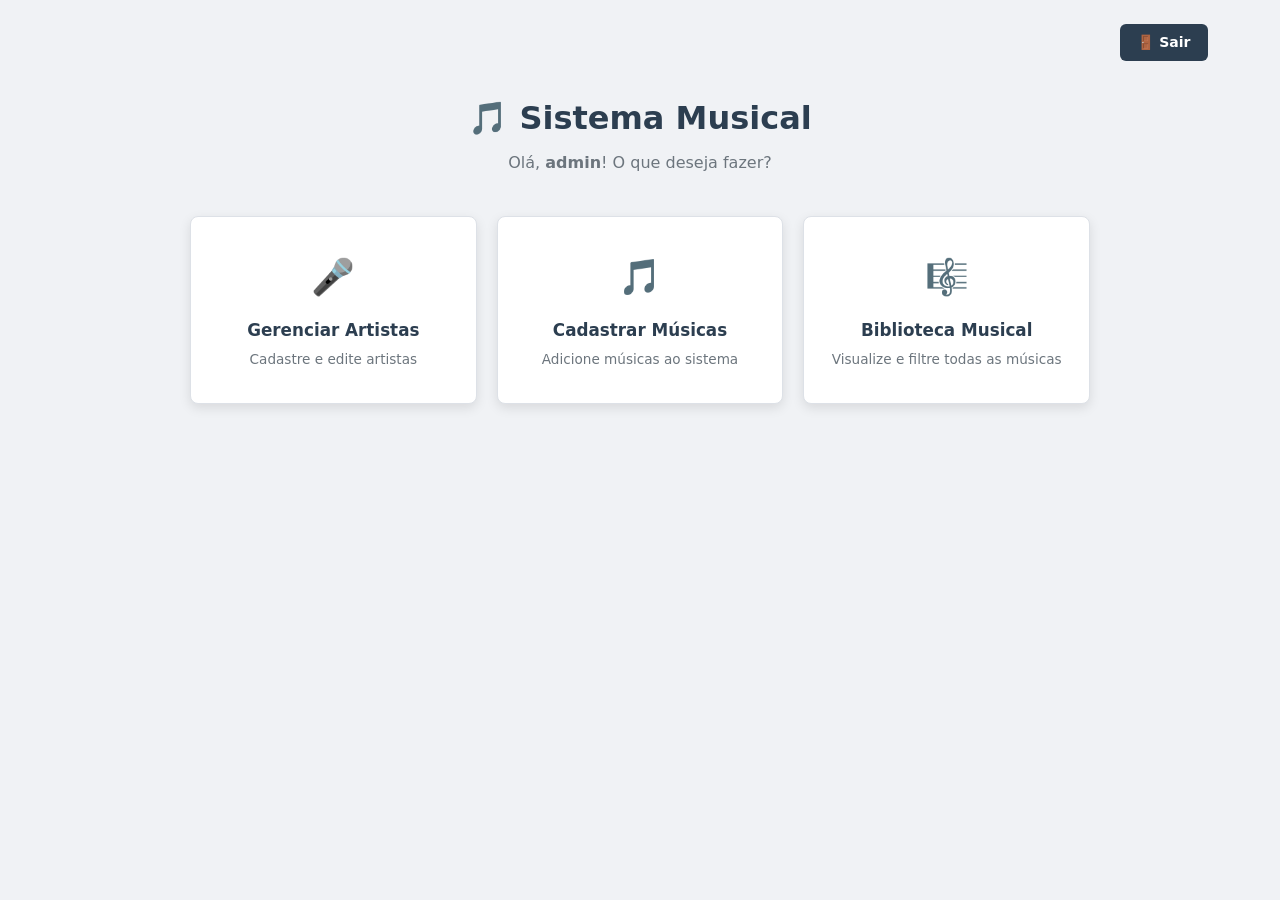
<file: sistema-musical/index.html>
<!DOCTYPE html>
<html lang="pt-br">
<head>
    <!-- O head é igual ao do login: só muda o title. -->
    <meta charset="UTF-8">
    <meta name="viewport" content="width=device-width, initial-scale=1.0">
    <title>Menu Principal — Sistema Musical</title>
    <link rel="icon" href="data:image/svg+xml,<svg xmlns=%27http://www.w3.org/2000/svg%27 viewBox=%270 0 100 100%27><text y=%27.9em%27 font-size=%2790%27>🎵</text></svg>">
    <link rel="stylesheet" href="styles.css">
</head>
<body>

    <!-- container: caixa com largura máxima, centralizada. Usada em todas as telas, menos no login. -->
    <div class="container">

        <!-- topbar: barra de cima. O CSS (flex-end) joga o botão Sair para a direita. -->
        <div class="topbar">
            <!-- Um link (a) com cara de botão: a classe btn-back deixa ele escuro. -->
            <!-- Na Sprint 2 este link vai para logout.php, que encerra a sessão. -->
            <a href="login.html" class="btn-back">🚪 Sair</a>
        </div>

        <!-- page-header: as boas-vindas, centralizadas. -->
        <div class="page-header">
            <h1>🎵 Sistema Musical</h1>
            <!-- "admin" está fixo (dado inventado). Na Sprint 2 o PHP mostra o nome de quem entrou. -->
            <p>Olá, <strong>admin</strong>! O que deseja fazer?</p>
        </div>

        <!-- menu-grid: a grade dos 3 cards. O CSS usa display: grid para colocá-los lado a lado. -->
        <div class="menu-grid">

            <!-- Cada menu-card tem um link (a) que ocupa o card inteiro: clicar em qualquer parte leva à tela. -->
            <div class="menu-card">
                <a href="cadastro_artista.html">
                    <div class="menu-card-icon">🎤</div>
                    <div class="menu-card-title">Gerenciar Artistas</div>
                    <div class="menu-card-desc">Cadastre e edite artistas</div>
                </a>
            </div>

            <div class="menu-card">
                <a href="cadastro_musica.html">
                    <div class="menu-card-icon">🎵</div>
                    <div class="menu-card-title">Cadastrar Músicas</div>
                    <div class="menu-card-desc">Adicione músicas ao sistema</div>
                </a>
            </div>

            <div class="menu-card">
                <a href="listagem_musicas.html">
                    <div class="menu-card-icon">🎼</div>
                    <div class="menu-card-title">Biblioteca Musical</div>
                    <div class="menu-card-desc">Visualize e filtre todas as músicas</div>
                </a>
            </div>

        </div>

    </div>
</body>
</html>
</file>
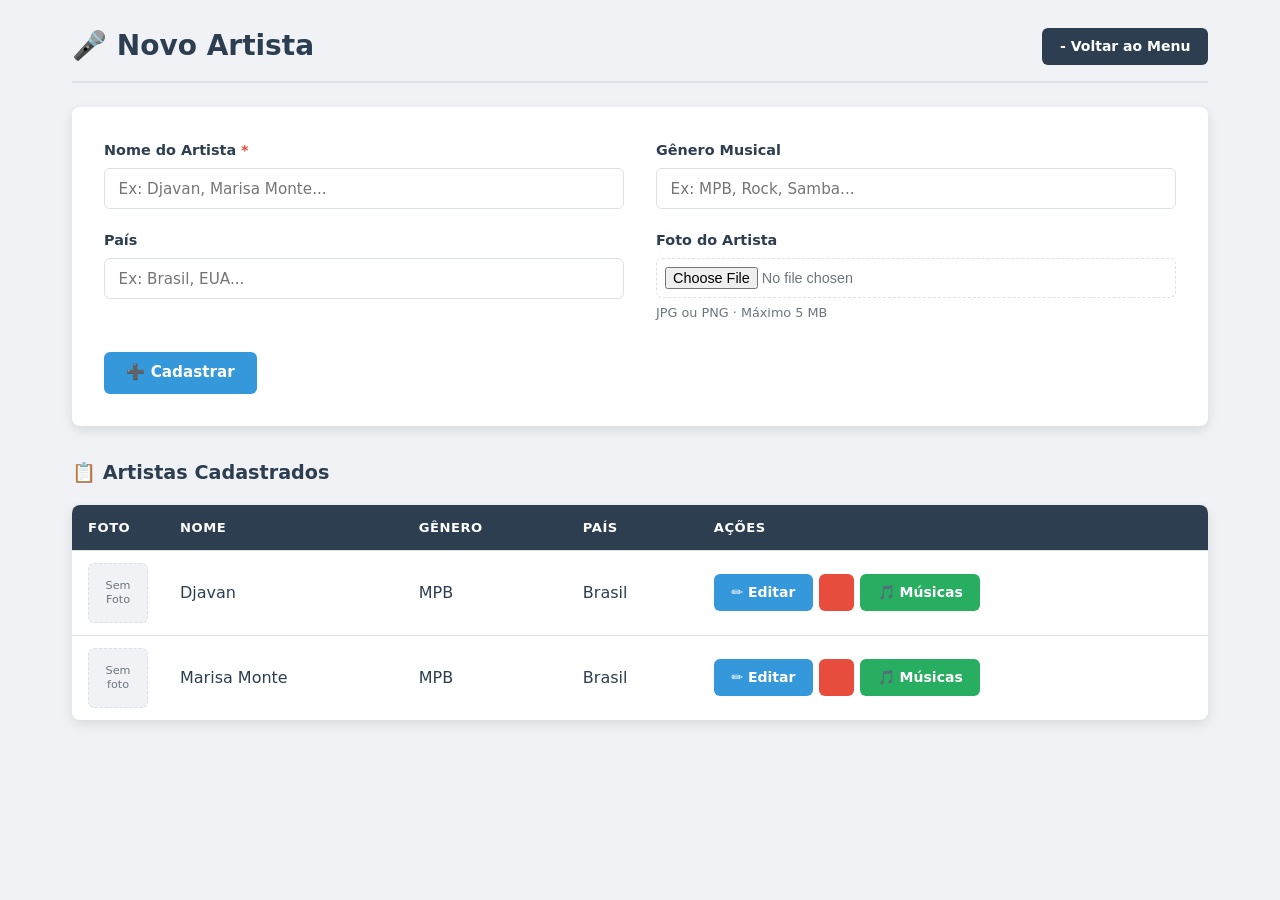
<file: sistema-musical/cadastro_artista.html>
<!doctype html>
<html lang="pt-br">
  <head>
    <meta charset="UTF-8" />
    <meta name="viewport" content="width=device-width, initial-scale=1.0" />
    <title>Novo artista - Sistema Musical</title>
    <link
      rel="icon"
      href="data:image/svg+xml,<svg xmlns=%27http://www.w3.org/2000/svg%27 viewBox=%270 0 100
100%27><text y=%27.9em%27 font-size=%2790%27>🎵</text></svg>"
    />
    <link rel="stylesheet" href="styles.css" />
  </head>
  <body>
    <div class="container">
      <!-- A mesma barra de título da Biblioteca (o CSS já existe desde a aula 2). -->
      <div class="page-header-bar">
        <h2>🎤 Novo Artista</h2>
        <div class="header-actions">
          <a href="index.html" class="btn-back">- Voltar ao Menu</a>
        </div>
      </div>

      <!-- 
         FORMULÁRIO DE CADASTRO DO ARTISTA (o "criador")
         method="post": envia os dados escondidos. É o certo para cadastrar.
         enctype="multipart/form-data": OBRIGATÓRIO para enviar arquivo (a foto)
         Não muda nada na tela, mas sem ele a foto não ao php na Sprint 2.
    -->
      <form action="#" method="post" enctype="multipart/form-data">
        <!-- form-grid: o CSS transforma em 2 colunas (grid ifr lfr). Os campos se encaixam 2 por linha. -->
        <div class="form-grid">
          <div class="form-group">
            <!-- O * vermelho avisa que o campo é obrigatório. A cor vem da variável --red. -->
            <label for="nome"
              >Nome do Artista <span style="color: var(--red)">*</span></label
            >
            <!-- required: o navegador não deixa cadastrar sem nome. -->
            <input
              type="text"
              id="nome"
              name="nome"
              required
              placeholder="Ex: Djavan, Marisa Monte..."
            />
          </div>

          <div class="form-group">
            <!-- Campo opcional (sem required). -->
            <label for="genero">Gênero Musical</label>
            <input
              type="text"
              id="genero"
              name="genero"
              placeholder="Ex: MPB, Rock, Samba..."
            />
          </div>

          <div class="form-group">
            <label for="país">País</label>
            <input
              type="text"
              id="país"
              name="país"
              placeholder="Ex: Brasil, EUA..."
            />
          </div>

          <div class="form-group">
            <label for="imagem">Foto do Artista</label>
            <!-- type="file": abre a janela para escolher um arquivo.
                     accept="image/*": mostra só imagens. -->
            <input type="file" id="imagem" name="imagem" accept="image/*" />
            <!-- small: texto pequeno de akuda embaixo do campo. -->
            <small>JPG ou PNG · Máximo 5 MB </small>
          </div>
        </div>
        <!-- fim .form-grid -->

        <!-- form-actions: a área dos botões do formulário (flex). -->
        <div class="form-actions">
          <button type="submit" class="btn-primary">➕ Cadastrar</button>
        </div>
      </form>

      <!-- ========== TABELA DE ARTISTAS (dados fixos nesta fase) ==========
         Usa as MESMAS classes da tabela da Biblioteca: o visual já vem pronto. -->
      <h3>📋 Artistas Cadastrados</h3>
      <!-- h3: subtítulo da tabela -->

      <div class="table-container">
        <table>
          <thead>
            <tr>
              <th class="col-foto">Foto</th>
              <th>Nome</th>
              <th>Gênero</th>
              <th>País</th>
              <th class="col-acoes">Ações</th>
            </tr>
          </thead>
          <tbody>
            <!-- Cada tr = um artista. -->
            <tr>
              <td>
                <div class="no-image">Sem <br />Foto</div>
              </td>
              <td>Djavan</td>
              <td>MPB</td>
              <td>Brasil</td>
              <td>
                <div class="action-buttons">
                  <a href="#" class="btn-edit">✏️ Editar</a>
                  <a href="#" class="btn-delete">️</a>
                  <!-- btn-music (verde): leva ao cadastro das músicas DESTE artista. -->
                  <a href="cadastro_musica.html" class="btn-music"
                    >🎵 Músicas</a
                  >
                </div>
              </td>
            </tr>
            <tr>
              <td>
                <div class="no-image">Sem<br />foto</div>
              </td>
              <td>Marisa Monte</td>
              <td>MPB</td>
              <td>Brasil</td>
              <td>
                <div class="action-buttons">
                  <a href="#" class="btn-edit">✏️ Editar</a>
                  <a href="#" class="btn-delete">️</a>
                  <a href="cadastro_musica.html" class="btn-music"
                    >🎵 Músicas</a
                  >
                </div>
              </td>
            </tr>
          </tbody>
        </table>
      </div>
    </div>
  </body>
</html>
</file>
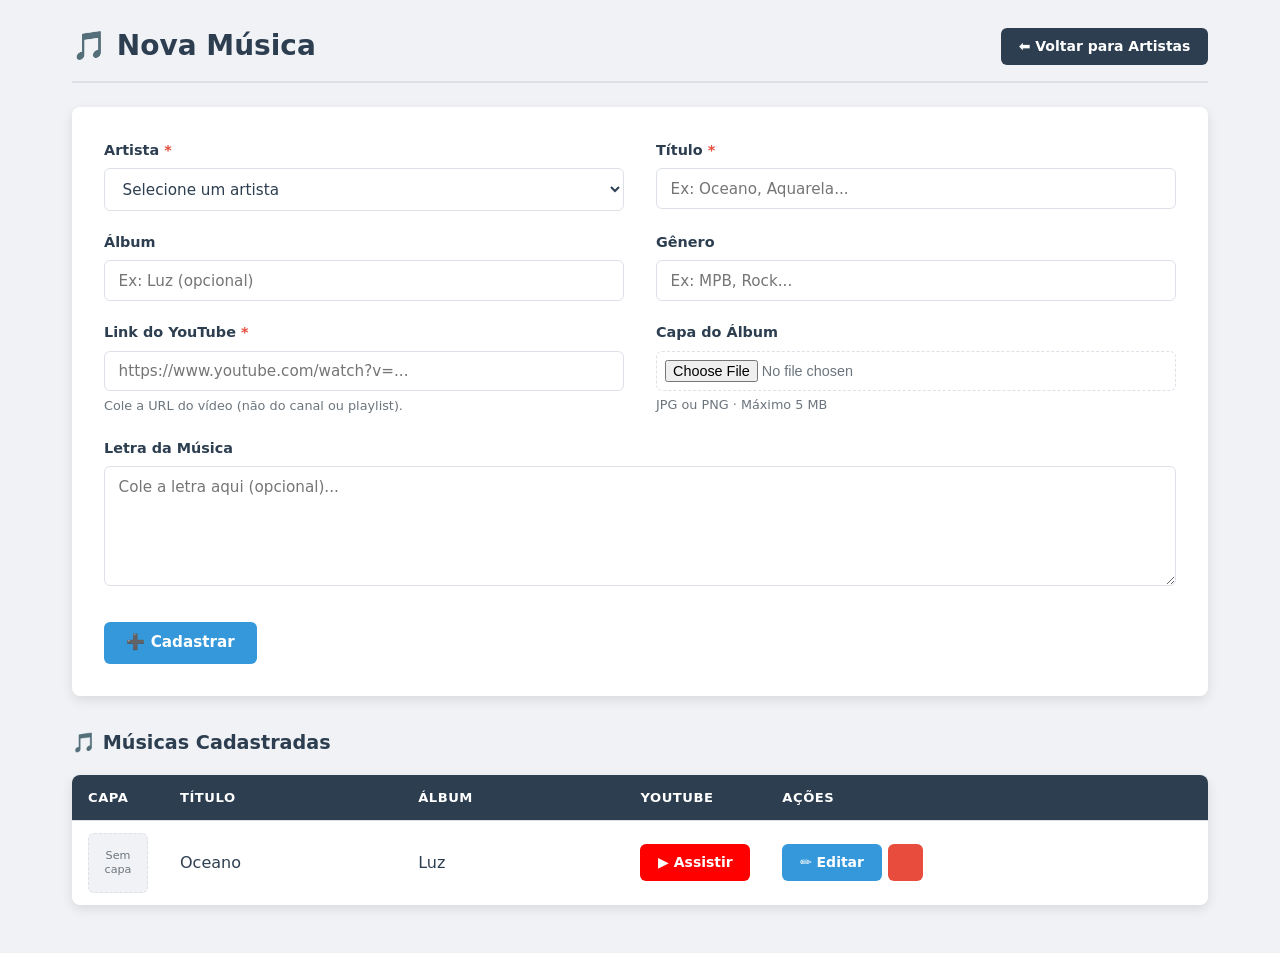
<file: sistema-musical/cadastro_musica.html>
<!doctype html>
<html lang="pt-br">
  <head>
    <meta charset="UTF-8" />
    <meta name="viewport" content="width=device-width, initial-scale=1.0" />
    <title>Nova Música — Sistema Musical</title>
    <link
      rel="icon"
      href="data:image/svg+xml,<svg xmlns=%27http://www.w3.org/2000/svg%27 viewBox=%270 0 100 100%27><text y=%27.9em%27 font-size=%2790%27>🎵</text></svg>"
    />
    <link rel="stylesheet" href="styles.css" />
  </head>
  <body>
    <div class="container">
      <!-- Aqui o botão volta para os ARTISTAS: chegamos nesta tela pelo botão verde "Músicas". -->
      <div class="page-header-bar">
        <h2>🎵 Nova Música</h2>
        <div class="header-actions">
          <a href="cadastro_artista.html" class="btn-back"
            >⬅ Voltar para Artistas</a
          >
        </div>
      </div>

      <!-- FORMULÁRIO DA MÚSICA (a "obra"). Igual ao do artista: post, enctype e form-grid. -->
      <form method="post" action="#" enctype="multipart/form-data">
        <div class="form-grid">
          <!-- Linha 1: Artista + Título -->
          <div class="form-group">
            <label for="artista_id"
              >Artista <span style="color: var(--red)">*</span></label
            >
            <!--
select required: a música PRECISA de um artista.
A 1a opção tem value="" (vazio): se a pessoa não escolher, o required bloqueia.
value="1", "2": o código do artista. Na Sprint 2 é assim que o banco
liga a música ao artista dela (chave estrangeira artista_id).
-->
            <select name="artista_id" id="artista_id" required>
              <option value="">Selecione um artista</option>
              <option value="1">Djavan</option>
              <option value="2">Marisa Monte</option>
            </select>
          </div>

          <div class="form-group">
            <label for="titulo"
              >Título <span style="color: var(--red)">*</span></label
            >
            <input
              type="text"
              id="titulo"
              name="titulo"
              required
              placeholder="Ex: Oceano, Aquarela..."
            />
          </div>

          <!-- Linha 2: Álbum + Gênero (opcionais) -->
          <div class="form-group">
            <label for="album">Álbum</label>
            <input
              type="text"
              id="album"
              name="album"
              placeholder="Ex: Luz (opcional)"
            />
          </div>

          <div class="form-group">
            <label for="genero">Gênero</label>
            <input
              type="text"
              id="genero"
              name="genero"
              placeholder="Ex: MPB, Rock..."
            />
          </div>

          <!-- Linha 3: YouTube + Capa -->
          <div class="form-group">
            <label for="youtube_link"
              >Link do YouTube <span style="color: var(--red)">*</span></label
            >
            <!-- type="url": o navegador confere se é um endereço de internet (http...). -->
            <input
              type="url"
              id="youtube_link"
              name="youtube_link"
              required
              placeholder="https://www.youtube.com/watch?v=..."
            />
            <small>Cole a URL do vídeo (não do canal ou playlist).</small>
          </div>

          <div class="form-group">
            <label for="imagem_capa">Capa do Álbum</label>
            <!-- O mesmo campo de foto do artista: só imagens. -->
            <input
              type="file"
              id="imagem_capa"
              name="imagem_capa"
              accept="image/*"
            />
            <small>JPG ou PNG · Máximo 5 MB</small>
          </div>

          <!-- Linha 4: Letra. A classe "full" faz este campo ocupar as 2 colunas (grid-column: 1 / -1). -->
          <div class="form-group full">
            <label for="letra">Letra da Música</label>
            <!-- textarea: caixa de texto com várias linhas. Diferente do input, ela tem fechamento. -->
            <textarea
              id="letra"
              name="letra"
              placeholder="Cole a letra aqui (opcional)..."
            ></textarea>
          </div>
        </div>
        <!-- fim .form-grid -->

        <div class="form-actions">
          <button type="submit" class="btn-primary">➕ Cadastrar</button>
        </div>
      </form>

      <!-- ========== TABELA DE MÚSICAS DO ARTISTA (dados fixos nesta fase) ========== -->
      <h3>🎵 Músicas Cadastradas</h3>
      <div class="table-container">
        <table>
          <thead>
            <tr>
              <th class="col-capa">Capa</th>
              <th>Título</th>
              <th>Álbum</th>
              <th class="col-youtube">YouTube</th>
              <th class="col-acoes">Ações</th>
            </tr>
          </thead>
          <tbody>
            <tr>
              <td>
                <div class="no-image">Sem<br />capa</div>
              </td>
              <td>Oceano</td>
              <td>Luz</td>
              <!-- Abre o vídeo numa aba nova. -->
              <td>
                <a href="#" target="_blank" class="btn-youtube">▶ Assistir</a>
              </td>
              <td>
                <div class="action-buttons">
                  <a href="#" class="btn-edit">✏️ Editar</a>
                  <a href="#" class="btn-delete">️</a>
                </div>
              </td>
            </tr>
          </tbody>
        </table>
      </div>
    </div>
  </body>
</html>
</file>
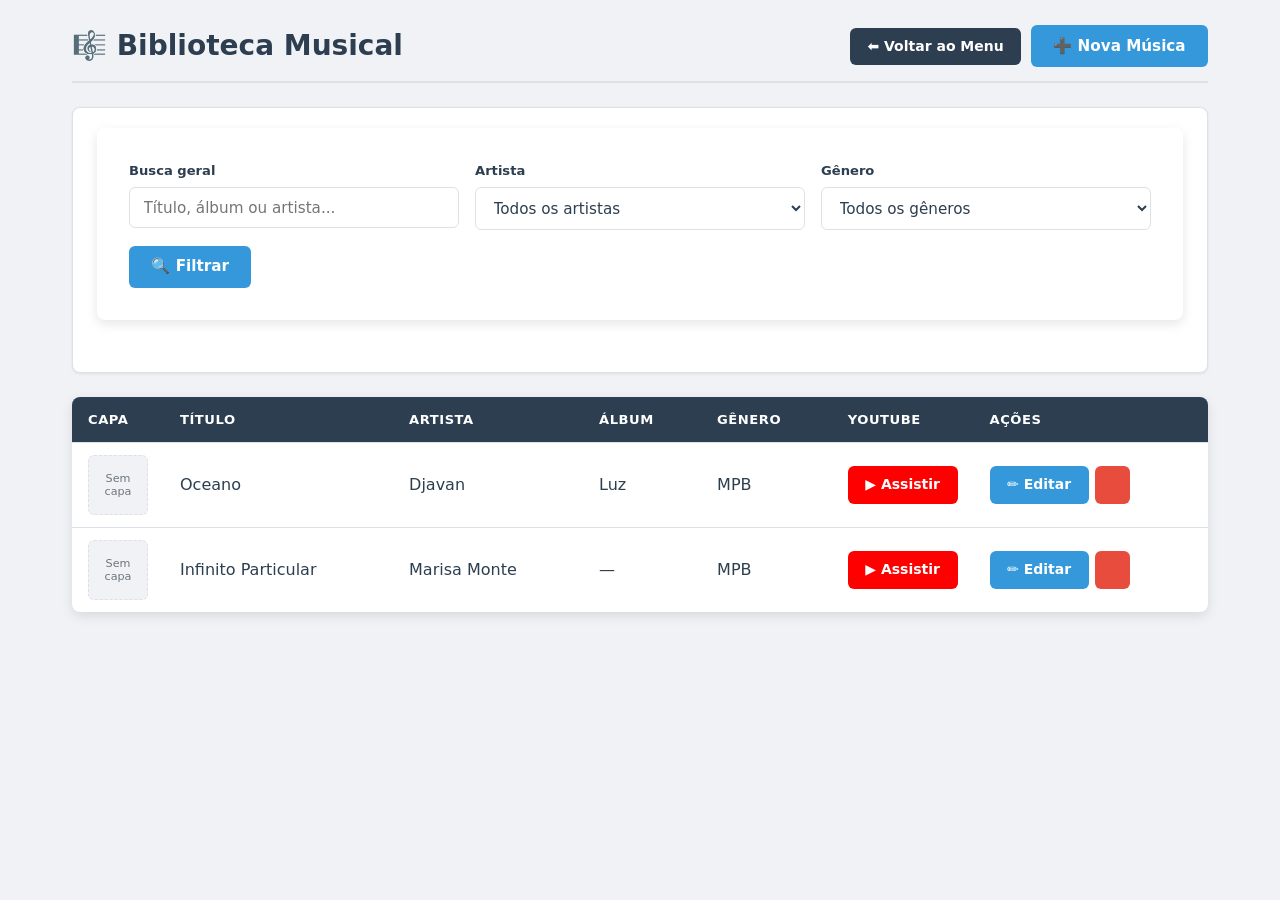
<file: sistema-musical/listagem_musicas.html>
<!doctype html>
<html lang="pt-br">
  <head>
    <meta charset="UTF-8" />
    <meta name="viewport" content="width=device-width, initial-scale=1.0" />
    <title>Biblioteca Musical Sistema Musical</title>
    <link
      rel="ico"
      href="sata:image/svg+xml,<svg xmlns=%27http://www.w3.org/2000/svg%27 viewBox=%270 0 100 100%27><text y=%.9em%27 font-size%2790%27>🎵</text></svg>"
    />
    <link rel="stylesheet" href="styles.css" />
  </head>
  <body>
    <div class="container">
      <!-- ========== CABEÇALHO DA PÁGINA ==========
         page-hader-bar: o CSS (flex + space-between) deixa o título
         à esquerda e os botões à direita. Esta barra se repete nos cadastros. -->
      <div class="page-header-bar">
        <h2>🎼 Biblioteca Musical</h2>
        <!--h2: o t´tulo desta tela -->
        <div class="header-actions">
          <!-- Links cm cara de botão: btn-back (escuro) e btn-primary (azul). -->
          <a href="index.html" class="btn-back">⬅ Voltar ao Menu</a>
          <a href="cadastro_musica.html" class="btn-primary">➕ Nova Música</a>
        </div>
      </div>

      <!-- ========== FILTROS ==========
         Nesta fasde eles só aparecem (não filtram de verdade.)
         method="get": na Sprint 2 o que a pessoa escolher vai aprecer no endereço
         (ex.: ?artista=1) e o PHP usa isso para fltrar no banco. -->
      <div class="filters">
        <form action="#" method="get" class="filter-form">
          <!-- filter-group: os 3 fltros. O CSS (flex) coloca lado a lado. -->
          <div class="filter-group">
            <!-- filter-item: um filtro = rótulo + campo. -->
            <div class="filter-item">
              <label for="busca">Busca geral</label>
              <input
                type="text"
                name="busca"
                id="busca"
                placeholder="Título, álbum ou artista..."
              />
            </div>

            <div class="filter-item">
              <label for="artista">Artista</label>
              <!-- select: lista para escolher uma opção.
value="" (vazio) = "todos". O número é o código do artista no banco. -->
              <select name="artista" id="artista">
                <option value="">Todos os artistas</option>
                <option value="1">Djavan</option>
                <option value="2">Marisa Monte</option>
              </select>
            </div>

            <div class="filter-item">
              <label for="genero">Gênero</label>
              <select name="genero" id="genero">
                <option value="">Todos os gêneros</option>
                <option value="MPB">MPB</option>
              </select>
            </div>
          </div>

          <!-- filter-actions: a área do botão de filtrar. -->
          <div class="filter-actions">
            <button type="submit" class="btn-primary">🔍 Filtrar</button>
          </div>
        </form>
      </div>

      <!-- ========== TABELA DE MÚSICAS ==========

table-container: a caixa branca com sombra em volta da tabela. -->
      <div class="table-container">
        <table>
          <!-- thead: o cabeçalho da tabela. tr = linha. th = célula de título. -->
          <thead>
            <tr>
              <!-- As classes col-... deixam o CSS controlar a largura destas colunas. -->
              <th class="col-capa">Capa</th>
              <th>Título</th>
              <th>Artista</th>
              <th>Álbum</th>
              <th>Gênero</th>
              <th class="col-youtube">YouTube</th>
              <th class="col-acoes">Ações</th>
            </tr>
          </thead>

          <!-- tbody: o corpo. Cada tr é UMA música; cada td é uma informação dela.
Os dados estão fixos aqui. Na Sprint 2 o PHP cria estas linhas a partir do banco. -->
          <tbody>
            <tr>
              <!-- no-image: quadrado "Sem capa" no lugar da imagem (a capa real vem na Sprint 2). -->
              <td>
                <div class="no-image">Sem<br />capa</div>
              </td>
              <td>Oceano</td>
              <td>Djavan</td>
              <td>Luz</td>
              <td>MPB</td>
              <!-- target="_blank": abre o vídeo numa aba nova, sem sair do sistema. -->
              <td>
                <a href="#" target="_blank" class="btn-youtube">▶ Assistir</a>
              </td>
              <td>
                <!-- action-buttons: junta Editar e Excluir lado a lado (flex). -->
                <div class="action-buttons">
                  <a href="#" class="btn-edit">✏️ Editar</a>
                  <a href="#" class="btn-delete">️</a>
                </div>
              </td>
            </tr>
            <tr>
              <td>
                <div class="no-image">Sem<br />capa</div>
              </td>
              <td>Infinito Particular</td>
              <td>Marisa Monte</td>
              <td>—</td>
              <!-- sem álbum: mostramos um traço -->
              <td>MPB</td>
              <td>
                <a href="#" target="_blank" class="btn-youtube">▶ Assistir</a>
              </td>
              <td>
                <div class="action-buttons">
                  <a href="#" class="btn-edit">✏️ Editar</a>
                  <a href="#" class="btn-delete">️</a>
                </div>
              </td>
            </tr>
          </tbody>
        </table>
      </div>
    </div>
  </body>
</html>
</file>
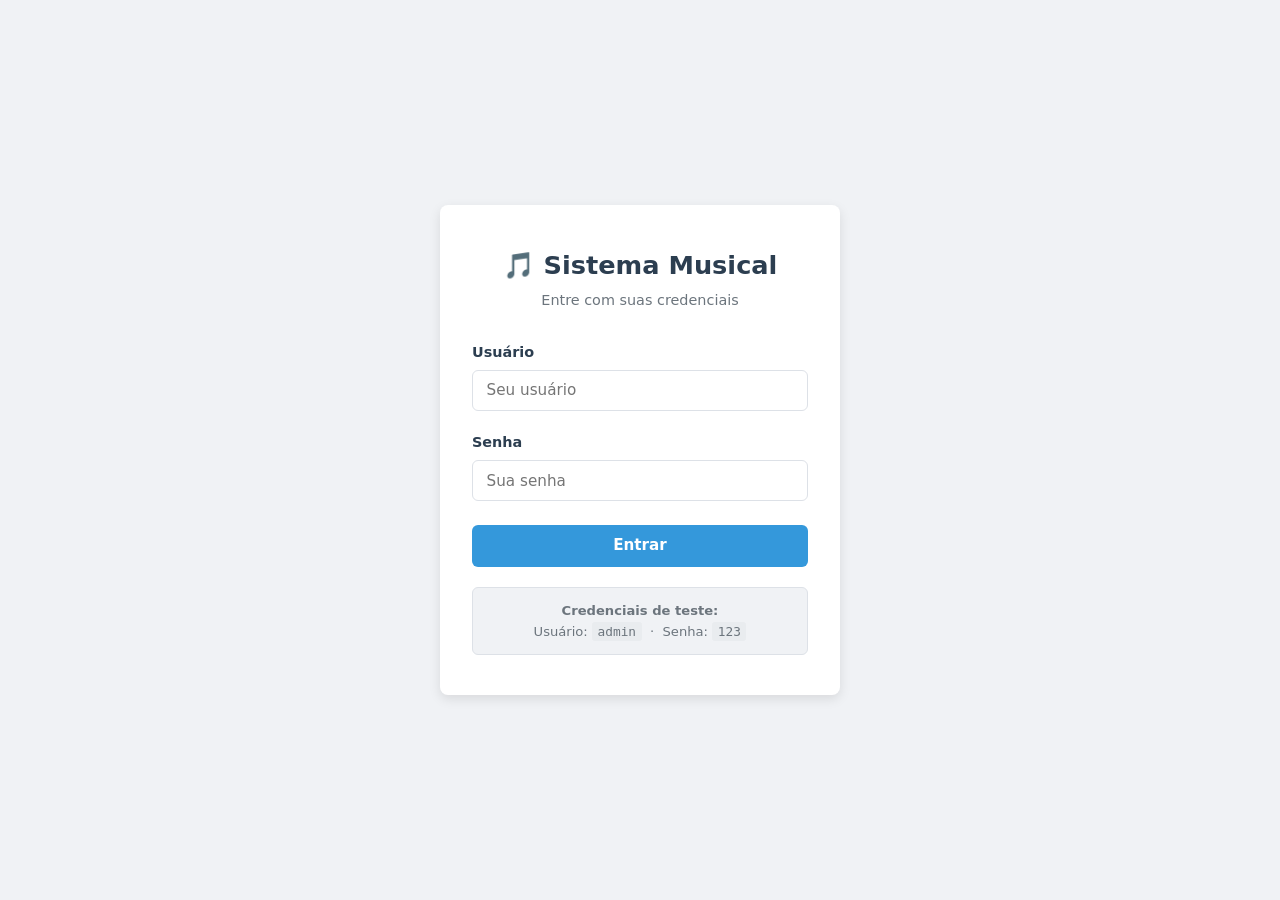
<file: sistema-musical/login.html>
<!DOCTYPE html>
<!-- DOCTYPE: avisa ao navegador que esta página é HTML5. Sempre a 1ª linha. -->
<html lang="pt-br">
<!-- lang="pt-br": o conteúdo está em português (ajuda o Google e o leitor de tela). -->

<head>
    <!-- HEAD: configurações da página. Nada daqui aparece dentro da página. -->
    <meta charset="UTF-8">
    <!-- UTF-8: libera os acentos (ç, ã, é). -->
    <meta name="viewport" content="width=device-width, initial-scale=1.0">
    <!-- viewport: faz a página caber na tela do celular. -->
    <title>Login — Sistema Musical</title>
    <!-- title: o nome que aparece na aba do navegador. -->
    <link rel="icon" href="data:image/svg+xml,<svg xmlns=%27http://www.w3.org/2000/svg%27 viewBox=%270 0 100 100%27><text y=%27.9em%27 font-size=%2790%27>🎵</text></svg>">
    <!-- rel="icon": o ícone da aba. Aqui é o emoji 🎵 desenhado direto no código. -->
    <link rel="stylesheet" href="styles.css">
    <!-- rel="stylesheet": liga o arquivo de estilo. Todas as telas usam o MESMO styles.css. -->
</head>

<!-- A classe login-page é usada no CSS para centralizar o cartão no meio da tela. -->
<body class="login-page">

    <!-- login-card: a caixa branca que guarda o login inteiro. -->
    <div class="login-card">

        <!-- login-header: título e subtítulo, centralizados pelo CSS. -->
        <div class="login-header">
            <h1>🎵 Sistema Musical</h1>
            <p>Entre com suas credenciais</p>
        </div>

        <!--
            FORM: o formulário de login.
            method="post": envia os dados escondidos (não aparecem no endereço).
            action="#": por enquanto não envia para lugar nenhum.
            Na Sprint 2 (back-end), o action vai mandar os dados para o PHP.
        -->
        <form method="post" action="#">

            <!-- form-group: junta um rótulo (label) e seu campo (input). -->
            <div class="form-group">
                <!-- for="usuario" é igual ao id do input: clicar no texto foca o campo. -->
                <label for="usuario">Usuário</label>
                <input type="text"
                       id="usuario"
                       name="usuario"
                       required
                       autocomplete="username"
                       placeholder="Seu usuário">
                <!--
                    type="text": campo de texto comum.
                    name: o nome do dado que o PHP vai receber na Sprint 2.
                    required: o navegador não deixa enviar vazio.
                    autocomplete: o navegador pode sugerir o usuário salvo.
                    placeholder: a dica cinza dentro do campo.
                -->
            </div>

            <div class="form-group">
                <label for="senha">Senha</label>
                <!-- type="password": esconde o que a pessoa digita (●●●). -->
                <input type="password"
                       id="senha"
                       name="senha"
                       required
                       autocomplete="current-password"
                       placeholder="Sua senha">
            </div>

            <!-- type="submit": envia o formulário. A classe btn-primary deixa o botão azul. -->
            <button type="submit" class="btn-primary">Entrar</button>
        </form>

        <!-- login-hint: a dica com as credenciais de teste. <code> mostra em fonte de código. -->
        <div class="login-hint">
            <strong>Credenciais de teste:</strong><br>
            Usuário: <code>admin</code> &nbsp;·&nbsp; Senha: <code>123</code>
            <!-- &nbsp; = espaço que não quebra a linha. -->
        </div>

    </div>

</body>
</html>
</file>
<file: sistema-musical/styles.css>
/* =============================================
    SISTEMA MUSICAL: Folha de Estilos Principal
    =============================================
    Um único arquivo para TODAS as telas. Ele cresce a cada aula:
    Aula 1: base, formulário, botões, login e menu
    Aula 2: títulos, barra de título, cores dos botões, tabelas e filtros
    Aula 3: formulário em grade, campo de foto e botão de músicas
    Aula 4: url e textarea, campo "full", utilitários e celular
============================================= */


/* -----------------------------------------------
   1. VARIÁVEIS E RESET [AULA 1]
----------------------------------------------- */
/* :root guarda as variáveis. Escrevemos o valor UMA vez e usamos
   em todo lugar com var(--nome). Para mudar a identidade visual do
   sistema, basta trocar as cores aqui. */
:root {
    --primary: #2c3e50;
    /* azul bem escuro: títulos, cabeçalho da tabela */
    --blue: #3498db;
    /* azul: botão principal e editar */
    --blue-dark: #2980b9;
    /* azul escuro: hover */
    --green: #27ae60;
    /* verde: botão de músicas */
    --red: #e74c3c;
    /* vermelho: excluir e o * de obrigatório */
    --red-dark: #c0392b;
    --bg: #f0f2f5;
    /* fundo cinza claro da página */
    --surface: #ffffff;
    /* fundo dos cartões */
    --border: #dde1e7;
    /* cor das bordas */
    --text: #2c3e50;
    --text-muted: #6c757d;
    /* texto cinza, menos importante */
    --shadow-sm: 0 1px 3px rgba(0, 0, 0, .08);
    /* sombra fraca */
    --shadow-md: 0 4px 12px rgba(0, 0, 0, .10);
    /* sombra média */
    --radius: 8px;
    /* arredondamento dos cantos */
    --font: 'Segoe UI', system-ui, -apple-system, sans-serif;
}

/* Reset: zera as margens que o navegador coloca sozinho.
   box-sizing: border-box faz a largura já incluir padding e borda. */
*,
*::before,
*::after {
    margin: 0;
    padding: 0;
    box-sizing: border-box;
}

/* A página inteira: fonte, fundo e cor do texto. */
body {
    font-family: var(--font);
    background-color: var(--bg);
    color: var(--text);
    line-height: 1.6;
    /* espaço entre as linhas do texto */
    min-height: 100vh;
    /* no mínimo a altura toda da tela */
}


/* -----------------------------------------------
    2. FORMULÁRIOS [AULA 1]
    Base usada por TODAS as telas que têm <form>.
----------------------------------------------- */
/* Todo formulário vira um cartão branco com sombra. */
form {
    background: var(--surface);
    padding: 2rem;
    border-radius: var(--radius);
    box-shadow: var(--shadow-md);
    margin-bottom: 2rem;
}

/* Espaço embaixo de cada grupo (rótulo + campo). */
.form-group {
    margin-bottom: 1.25rem;
}

/* display: block coloca o rótulo numa linha só dele, em cima do campo. */
label {
    display: block;
    margin-bottom: .4rem;
    font-size: .9rem;
    font-weight: 600;
    color: var(--primary);
}

/* Os campos ocupam a largura toda e ganham borda fina.
   textarea e select já ficam prontos para as próximas telas. */
input[type="text"],
input[type="password"],
textarea,
select {
    width: 100%;
    padding: .65rem .85rem;
    border: 1.5px solid var(--border);
    border-radius: 6px;
    font-size: .95rem;
    font-family: var(--font);
    /* sem isso, campos usam outra fonte */
    color: var(--text);
    background: var(--surface);
    transition: border-color .2s, box-shadow .2s;
    /* muda suave */
}

/* :focus = quando a pessoa clica no campo. A borda fica azul. */
input:focus,
textarea:focus,
select:focus {
    outline: none;
    border-color: var(--blue);
    box-shadow: 0 0 0 3px rgba(52, 152, 219, .15);
}


/* -----------------------------------------------
    3. BOTÕES [AULA 1, cores novas nas aulas 2 e 3]
----------------------------------------------- */
/* Seletor em grupo (vírgulas): TODOS os botões do sistema têm o
   mesmo formato. Cada um ganha a sua cor mais abaixo. */
.btn-primary,
.btn-edit,
.btn-delete,
.btn-music,
.btn-back,
.btn-youtube {
    display: inline-flex;
    /* ícone e texto alinhados */
    align-items: center;
    justify-content: center;
    gap: .35rem;
    padding: .55rem 1.1rem;
    border: none;
    border-radius: 6px;
    font-size: .875rem;
    font-weight: 600;
    font-family: var(--font);
    cursor: pointer;
    /* mãozinha no mouse */
    text-decoration: none;
    /* links sem sublinhado */
    white-space: nowrap;
    /* texto não quebra linha */
    transition: background-color .2s, transform .15s, box-shadow .2s;
    line-height: 1.4;
}

/* Botão principal: azul. No hover escurece e sobe 1px. */
.btn-primary {
    padding: .65rem 1.4rem;
    font-size: .95rem;
    background: var(--blue);
    color: #fff;
}

.btn-primary:hover {
    background: var(--blue-dark);
    transform: translateY(-1px);
    box-shadow: var(--shadow-sm);
}

/* Voltar e Sair: escuro. */
.btn-back {
    background: var(--primary);
    color: #fff;
}

.btn-back:hover {
    background: #1a252f;
}

/* -----------------------------------------------
   5. TELA DE LOGIN [AULA 1]
----------------------------------------------- */
/* O body do login vira flex para centralizar o cartão:
   justify-content = horizontal, align-items = vertical. */
.login-page {
    display: flex;
    justify-content: center;
    align-items: center;
    min-height: 100vh;
    background: var(--bg);
    padding: 1rem;
}

/* O cartão branco, com no máximo 400px de largura. */
.login-card {
    background: var(--surface);
    padding: 2.5rem 2rem;
    border-radius: var(--radius);
    box-shadow: var(--shadow-md);
    width: 100%;
    max-width: 400px;
}

/* O form já é um cartão (seção 2). Dentro do login-card tiramos
   o fundo e a sombra para não ficar "caixa dentro de caixa". */
.login-card form {
    background: none;
    box-shadow: none;
    padding: 0;
    margin: 0;
}

.login-header {
    text-align: center;
    margin-bottom: 1.75rem;
}

.login-header h1 {
    font-size: 1.6rem;
    color: var(--primary);
    margin-bottom: .25rem;
}

.login-header p {
    color: var(--text-muted);
    font-size: .9rem;
}

/* Seletor com espaço = "que está dentro de". Só o botão do login
   ocupa a largura toda. */
.login-card .btn-primary {
    width: 100%;
    margin-top: .25rem;
}

/* A caixinha com a dica das credenciais. */
.login-hint {
    margin-top: 1.25rem;
    padding: .75rem 1rem;
    background: var(--bg);
    border-radius: 6px;
    text-align: center;
    font-size: .82rem;
    color: var(--text-muted);
    border: 1px solid var(--border);
}

.login-hint code {
    background: #e9ecef;
    padding: .1rem .35rem;
    border-radius: 3px;
    font-size: .8rem;
}


/* -----------------------------------------------
   6. LAYOUT BASE [AULA 1]
   O container de todas as telas, menos o login.
----------------------------------------------- */
/* Largura máxima de 1200px. margin: 0 auto centraliza a caixa. */
.container {
    max-width: 1200px;
    margin: 0 auto;
    padding: 24px 32px;
}


/* -----------------------------------------------
   7. MENU PRINCIPAL [AULA 1]
----------------------------------------------- */
/* flex-end empurra o botão Sair para a direita. */
.topbar {
    display: flex;
    justify-content: flex-end;
    margin-bottom: 2rem;
}

.page-header {
    text-align: center;
    margin-bottom: 2.5rem;
}

.page-header h1 {
    font-size: 2rem;
    color: var(--primary);
    margin-bottom: .35rem;
}

.page-header p {
    color: var(--text-muted);
    font-size: 1rem;
}

/* A grade dos cards. auto-fit + minmax(240px, 1fr):
   "coloque quantas colunas couberem, cada uma com no mínimo 240px".
   No celular os cards descem sozinhos. */
.menu-grid {
    display: grid;
    grid-template-columns: repeat(auto-fit, minmax(240px, 1fr));
    gap: 1.25rem;
    max-width: 900px;
    margin: 0 auto;
}

.menu-card {
    background: var(--surface);
    border-radius: var(--radius);
    box-shadow: var(--shadow-md);
    transition: transform .2s, box-shadow .2s;
    border: 1px solid var(--border);
}

/* Com o mouse em cima, o card sobe 4px e a sombra cresce. */
.menu-card:hover {
    transform: translateY(-4px);
    box-shadow: 0 8px 20px rgba(0, 0, 0, .13);
}

/* display: block faz o link ocupar o card inteiro (tudo clicável). */
.menu-card a {
    display: block;
    padding: 2rem 1.5rem;
    text-align: center;
    text-decoration: none;
    color: var(--text);
}

.menu-card-icon {
    font-size: 2.2rem;
    margin-bottom: .75rem;
}

.menu-card-title {
    font-size: 1.05rem;
    font-weight: 600;
    color: var(--primary);
    margin-bottom: .35rem;
}

.menu-card-desc {
    font-size: .85rem;
    color: var(--text-muted);
}

/* [AULA 2] Cores dos botões de ação da tabela.
Azul = ação normal. Vermelho = perigo (excluir). */
.btn-edit {
    background: var(--blue);
    color: #fff;
}

.btn-edit:hover {
    background: var(--blue-dark);
}

.btn-delete {
    background: var(--red);
    color: #fff;
}

.btn-delete:hover {
    background: var(--red-dark);
}

/* [AULA 2] O vermelho do YouTube, para reconhecer na hora. */
.btn-youtube {
    background: #ff0000;
    color: #fff;
}

.btn-youtube:hover {
    background: #cc0000;
}

/* -----------------------------------------------
8. TIPOGRAFIA [h2 na AULA 2]
----------------------------------------------- */
/* Todo h2 do sistema: grande, cor principal e uma linha embaixo. */
h2 {
    font-size: 1.75rem;
    font-weight: 600;
    color: var(--primary);
    margin-bottom: 1.5rem;
    padding-bottom: .75rem;
    border-bottom: 2px solid var(--border);
}

/* -----------------------------------------------
9. CABEÇALHO DE PÁGINA COM AÇÕES [AULA 2]
Usado na Biblioteca e nos dois cadastros.
----------------------------------------------- */
/* space-between: título na esquerda, botões na direita.
flex-wrap: se faltar espaço, os botões descem. */
.page-header-bar {
    display: flex;
    align-items: center;
    justify-content: space-between;
    gap: 1rem;
    margin-bottom: 1.5rem;
    padding-bottom: .75rem;
    border-bottom: 2px solid var(--border);
    flex-wrap: wrap;
}

/* A barra já tem linha embaixo. Tiramos a linha do h2 que está
dentro dela, senão ficariam duas. */
.page-header-bar h2 {
    margin: 0;
    padding: 0;
    border: none;
    font-size: 1.75rem;
    font-weight: 600;
    color: var(--primary);
}

.page-header-bar .header-actions {
    display: flex;
    gap: .6rem;
    flex-wrap: wrap;
    align-items: center;
}

/* -----------------------------------------------
11. TABELAS [AULA 2]
----------------------------------------------- */
/* A caixa da tabela. overflow: hidden corta o que passa dos cantos
redondos (senão o cabeçalho escuro "vaza" no canto). */
.table-container {
    background: var(--surface);
    border-radius: var(--radius);
    box-shadow: var(--shadow-md);
    overflow: hidden;
    margin-bottom: 1.5rem;
}

/* border-collapse: as bordas das células viram uma só. */
table {
    width: 100%;
    border-collapse: collapse;
}

/* Espaço dentro das células e uma linha fina entre as linhas. */
th,
td {
    padding: 12px 16px;
    text-align: left;
    vertical-align: middle;
    border-bottom: 1px solid var(--border);
}

/* Cabeçalho escuro, letra branca e MAIÚSCULA. */
th {
    background: var(--primary);
    color: #fff;
    font-size: .82rem;
    font-weight: 600;
    letter-spacing: .04em;
    text-transform: uppercase;
    white-space: nowrap;
}

tbody tr:last-child td {
    border-bottom: none;
}

/* a última linha sem borda */
tbody tr:hover {
    background: #f8fafc;
}

/* linha clareia com o mouse */

/* Larguras fixas das colunas pequenas. */
.col-foto,
.col-capa {
    width: 90px;
    white-space: nowrap;
}

.col-youtube {
    width: 110px;
    white-space: nowrap;
}

.col-acoes {
    white-space: nowrap;
}

/* Editar, Excluir (e Músicas) lado a lado. */
.action-buttons {
    display: flex;
    gap: 6px;
    align-items: center;
    flex-wrap: nowrap;
}

/* [Sprint 2] A miniatura da capa ou da foto de verdade. */
.table-thumbnail {
    width: 60px;
    height: 60px;
    object-fit: cover;
    border-radius: 6px;
    display: block;
}

/* O quadrado "Sem capa / Sem foto": borda tracejada e texto no meio. */
.no-image {
    width: 60px;
    height: 60px;
    background: var(--bg);
    border: 1.5px dashed var(--border);
    border-radius: 6px;
    display: flex;
    align-items: center;
    justify-content: center;
    font-size: .7rem;
    color: var(--text-muted);
    text-align: center;
    line-height: 1.2;
}

/* [Sprint 2] Célula de "nenhuma música encontrada". */
td.empty-cell {
    text-align: center;
    color: var(--text-muted);
    padding: 2rem;
    font-size: .95rem;
}

/* -----------------------------------------------
14. FILTROS [AULA 2]
----------------------------------------------- */
.filters {
    background: var(--surface);
    padding: 1.25rem 1.5rem;
    border-radius: var(--radius);
    box-shadow: var(--shadow-sm);
    margin-bottom: 1.5rem;
    border: 1px solid var(--border);
}

/* Os filtros lado a lado. flex-wrap: descem se não couber. */
.filter-group {
    display: flex;
    gap: 1rem;
    flex-wrap: wrap;
    margin-bottom: 1rem;
}

/* flex: 1 = cada filtro pega a mesma fatia do espaço.
min-width impede que fique fino demais. */
.filter-item {
    flex: 1;
    min-width: 180px;
}

.filter-item label {
    font-size: .82rem;
}

.filter-actions {
    display: flex;
    gap: .75rem;
    align-items: center;
}

/* [AULA 3] Verde = ir para as músicas do artista. */
.btn-music {
    background: var(--green);
    color: #fff;
}

.btn-music:hover {
    background: #219a52;
}

/* [AULA 3] O subtítulo das tabelas dos cadastros. */
h3 {
    font-size: 1.2rem;
    font-weight: 600;
    color: var(--primary);
    margin: 2rem 0 1rem;
    /* 2rem em cima, 0 nos lados, 1rem embaixo */
}

/* [AULA 3] Seletor de atributo: só o input de arquivo.
A borda tracejada lembra "solte o arquivo aqui". */
input[type="file"] {
    width: 100%;
    padding: .5rem;
    border: 1.5px dashed var(--border);
    border-radius: 6px;
    font-size: .9rem;
    color: var(--text-muted);
    cursor: pointer;
}

/* [AULA 3] O texto de ajuda fica embaixo do campo, pequeno e cinza. */
small {
    display: block;
    margin-top: .3rem;
    font-size: .8rem;
    color: var(--text-muted);
}

/* [AULA 3] 2 colunas iguais (1fr = uma fração do espaço).
gap: 0 entre linhas (o form-group já tem margem) e 2rem entre colunas. */
.form-grid {
    display: grid;
    grid-template-columns: 1fr 1fr;
    gap: 0 2rem;
}

/* [AULA 3] Os botões abaixo do formulário, lado a lado. */
.form-actions {
    display: flex;
    gap: .75rem;
    align-items: center;
    flex-wrap: wrap;
    margin-top: .5rem;
    grid-column: 1 / -1;
}

/* [AULA 3, usada na Sprint 2] Mostra a foto já salva ao editar. */
.current-image {
    display: flex;
    align-items: center;
    gap: .75rem;
    margin-top: .75rem;
    padding: .75rem;
    background: var(--bg);
    border-radius: 6px;
}

.current-image img {
    width: 64px;
    height: 64px;
    object-fit: cover;
    /* corta a foto sem esticar */
    border-radius: 6px;
    flex-shrink: 0;
}

.current-image small {
    margin: 0;
    color: var(--text-muted);
}

/* -----------------------------------------------
4. MENSAGENS [AULA 4, usadas de verdade na Sprint 2]
Ex.: "Artista cadastrado!" (success) ou "Senha incorreta" (error).
----------------------------------------------- */
.message {
    display: flex;
    align-items: center;
    gap: .6rem;
    padding: .85rem 1.1rem;
    border-radius: 6px;
    margin-bottom: 1.25rem;
    font-size: .95rem;
    font-weight: 500;
}

.message.success {
    background: #d4edda;
    color: #155724;
    border: 1px solid #c3e6cb;
}

.message.error {
    background: #f8d7da;
    color: #721c24;
    border: 1px solid #f5c6cb;
}

/* [AULA 4] A caixa da letra: começa com 120px de altura.
resize: vertical deixa esticar só para baixo. */
textarea {
    min-height: 120px;
    resize: vertical;
}


/* -----------------------------------------------
10. FORMULÁRIO EM GRADE [AULAS 3 e 4]
----------------------------------------------- */
/* [AULA 4] Outros tipos de input ficam iguais ao text. */
input[type="number"],
input[type="url"],
input[type="date"] {
    width: 100%;
    padding: .65rem .85rem;
    border: 1.5px solid var(--border);
    border-radius: 6px;
    font-size: .95rem;
    font-family: var(--font);
    color: var(--text);
    background: var(--surface);
    transition: border-color .2s, box-shadow .2s;
}

/* [AULA 4] O campo com a classe "full" vai da 1a à última linha
da grade: ocupa as 2 colunas (usado na letra da música). */
.form-grid .form-group.full {
    grid-column: 1 / -1;
}


/* -----------------------------------------------
15. UTILITÁRIOS [AULA 4]
Classes pequenas para usar direto no HTML, sem criar regra nova.
mt = margin-top, mb = margin-bottom.
----------------------------------------------- */
.text-center {
    text-align: center;
}

.text-muted {
    color: var(--text-muted);
    font-size: .9rem;
}

.mt-1 {
    margin-top: .5rem;
}

.mt-2 {
    margin-top: 1rem;
}

.mt-3 {
    margin-top: 1.5rem;
}

.mb-1 {
    margin-bottom: .5rem;
}

.mb-2 {
    margin-bottom: 1rem;
}

.mb-3 {
    margin-bottom: 1.5rem;
}


/* -----------------------------------------------
16. RESPONSIVIDADE [AULA 4]
Tudo aqui dentro só vale em telas de até 768px (celular e
tablet em pé). Fica no FIM do arquivo para vencer as regras de cima.
Teste: F12, depois o ícone de celular (modo responsivo).
----------------------------------------------- */
@media (max-width: 768px) {
    .container {
        padding: 16px;
    }

    /* menos espaço nas bordas */
    h2 {
        font-size: 1.4rem;
    }

    form {
        padding: 1.25rem;
    }

    .form-grid {
        grid-template-columns: 1fr;
    }

    /* formulário em 1 coluna */
    .filter-group {
        flex-direction: column;
        gap: .75rem;
    }

    /* filtros empilhados */
    .filter-item {
        min-width: 100%;
    }

    .table-container {
        overflow-x: auto;
    }

    /* tabela rola para o lado */
    table {
        min-width: 560px;
    }

    th,
    td {
        padding: 10px 12px;
        font-size: .85rem;
    }

    .table-thumbnail,
    .no-image {
        width: 48px;
        height: 48px;
    }

    .col-foto,
    .col-capa {
        width: 68px;
    }

    .action-buttons {
        flex-wrap: wrap;
        gap: 4px;
    }

    .btn-edit,
    .btn-delete,
    .btn-music,
    .btn-youtube {
        padding: .4rem .7rem;
        font-size: .78rem;
    }

    .menu-grid {
        grid-template-columns: 1fr;
    }

    /* menu: 1 card por linha */
}
</file>
